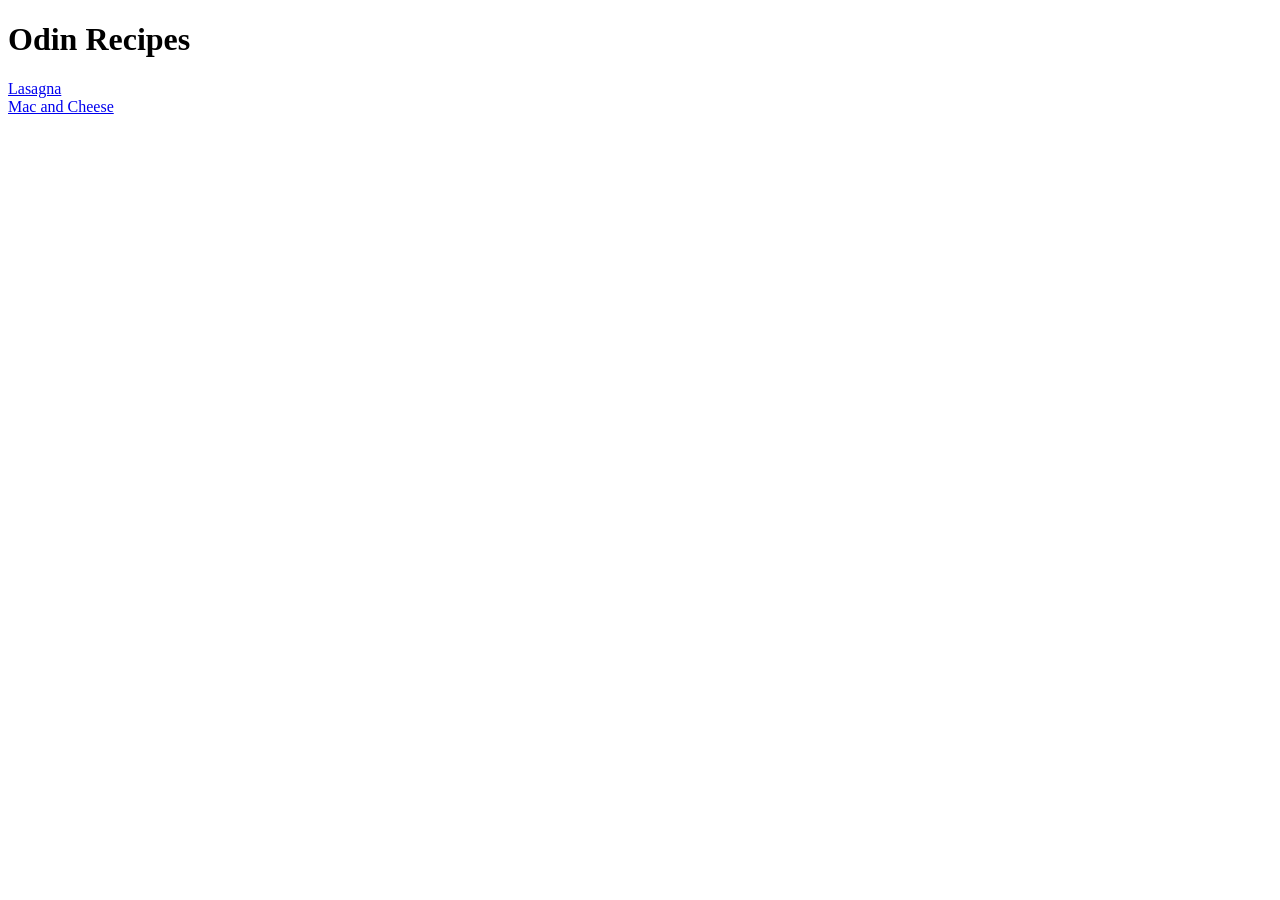
<file: index.html>
<!DOCTYPE html>
<html lang="en">
<head>
    <meta charset="UTF-8">
    <meta name="viewport" content="width=device-width, initial-scale=1.0">
    <title>Odin Recipes</title>
</head>
<body>
    <h1>Odin Recipes</h1>
    <a href="./recipes/lasagna.html">Lasagna</a>
    <br>
    <a href="./recipes/mac-and-cheese.html">Mac and Cheese</a>
</body>
</html>
</file>
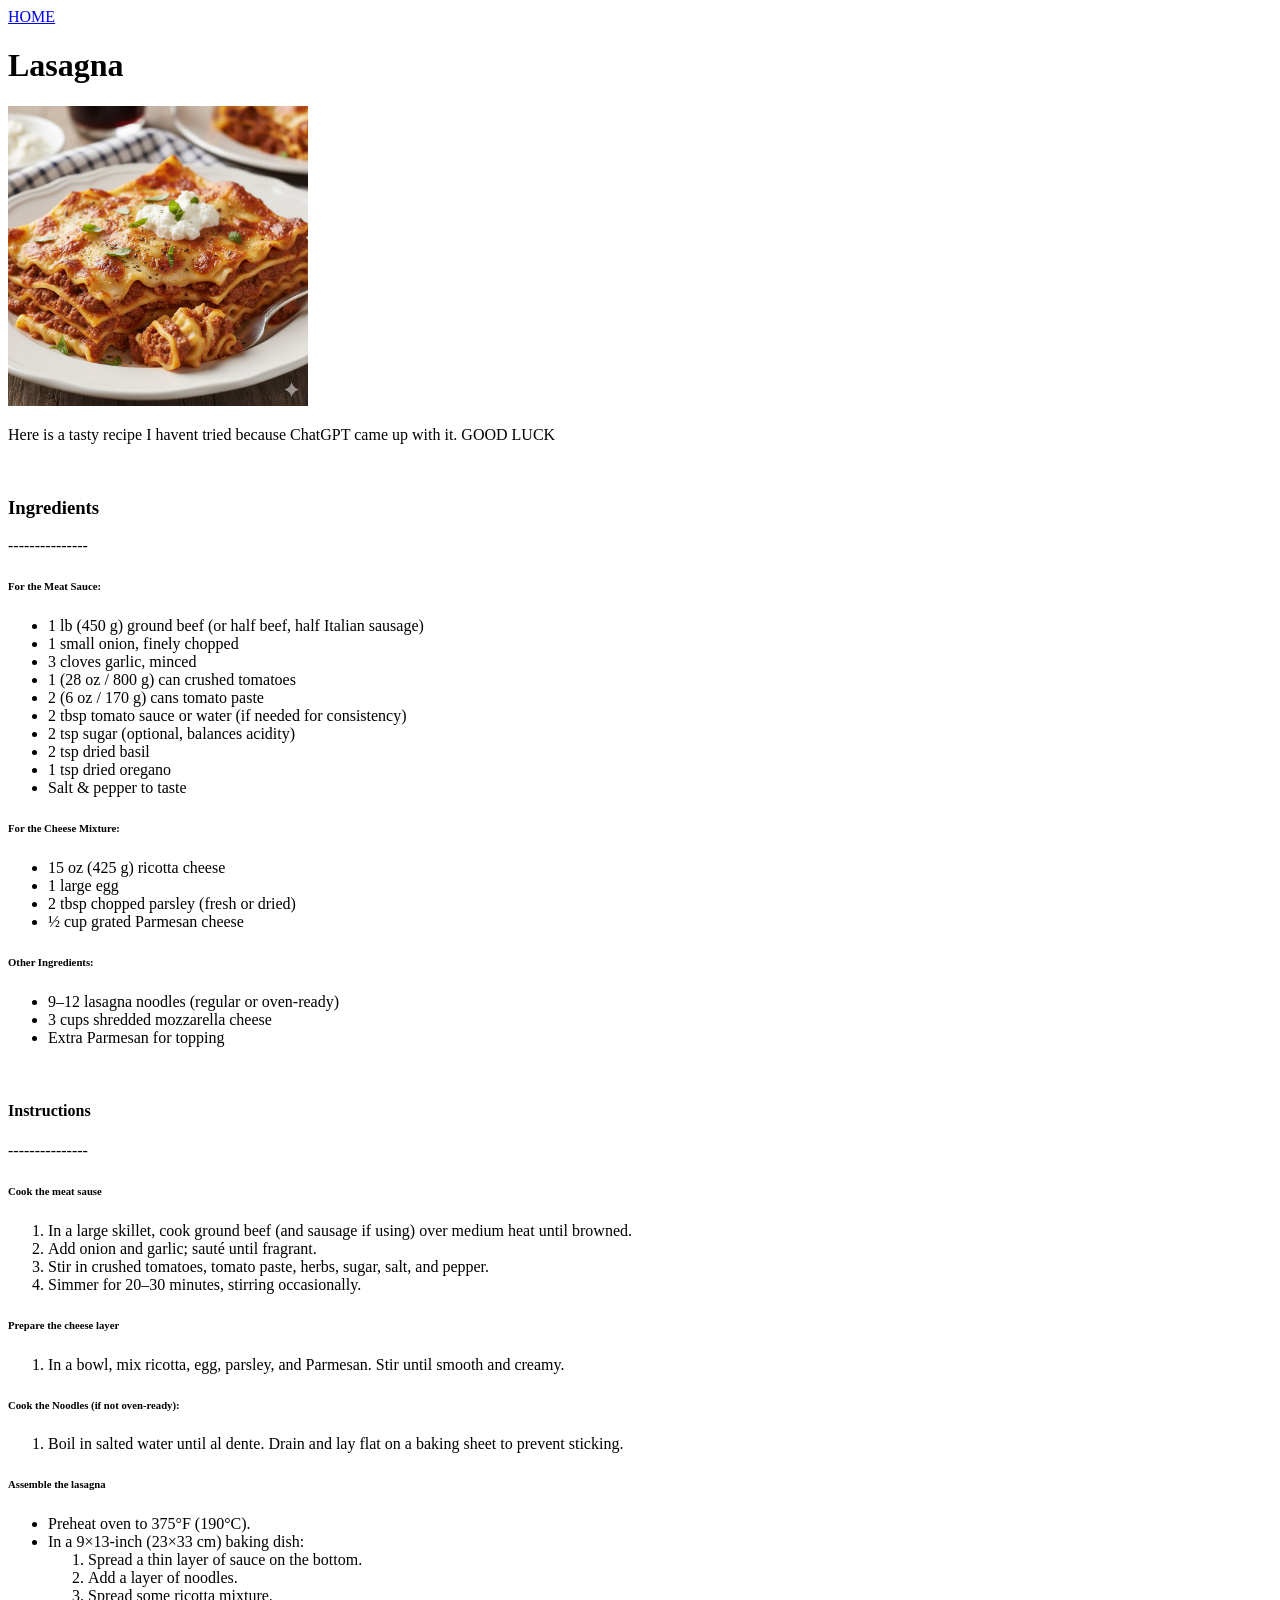
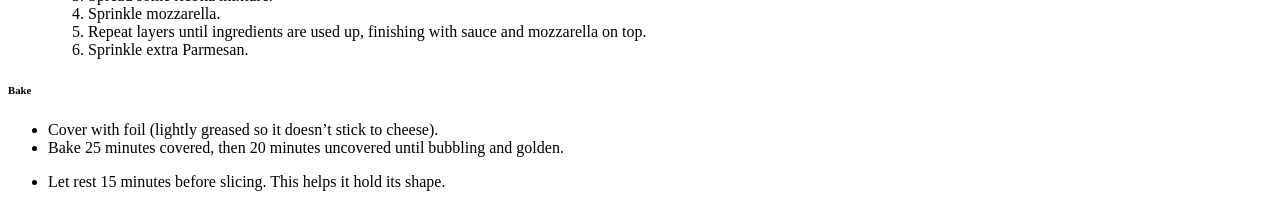
<file: recipes/lasagna.html>
<!DOCTYPE html>
<html lang="en">
<head>
    <meta charset="UTF-8">
    <meta name="viewport" content="width=device-width, initial-scale=1.0">
    <title>Lasagna</title>
</head>
<body>
    <a href="../index.html">HOME</a>
    <h1>Lasagna</h1>
    <!-- add an image here -->
     <img src="/photos/lasagna" alt="lasagna" width="300" height="300">
     <p>Here is a tasty recipe I havent tried because ChatGPT came up with it. GOOD LUCK</p>
     <br>
     <h3>Ingredients</h3>
     <p>---------------</p>
     <h6>For the Meat Sauce:</h6>
     <ul>
        <li>1 lb (450 g) ground beef (or half beef, half Italian sausage)</li>
        <li>1 small onion, finely chopped</li>
        <li>3 cloves garlic, minced</li>
        <li>1 (28 oz / 800 g) can crushed tomatoes</li>
        <li>2 (6 oz / 170 g) cans tomato paste</li>
        <li>2 tbsp tomato sauce or water (if needed for consistency)</li>
        <li>2 tsp sugar (optional, balances acidity)</li>
        <li>2 tsp dried basil</li>
        <li>1 tsp dried oregano</li>
        <li>Salt & pepper to taste</li>
     </ul>
     <h6>For the Cheese Mixture:</h6>
     <ul>
        <li>15 oz (425 g) ricotta cheese</li>
        <li>1 large egg</li>
        <li>2 tbsp chopped parsley (fresh or dried)</li>
        <li>½ cup grated Parmesan cheese</li>
     </ul>
      <h6>Other Ingredients:</h6>
     <ul>
        <li>9–12 lasagna noodles (regular or oven-ready)</li>
        <li>3 cups shredded mozzarella cheese</li>
        <li>Extra Parmesan for topping</li>
     </ul>
     <br>
     <h4>Instructions</h4>
     <p>---------------</p>
     <h6>Cook the meat sause</h6>
     <ol>
        <li>In a large skillet, cook ground beef (and sausage if using) over medium heat until browned.</li>
        <li>Add onion and garlic; sauté until fragrant.</li>
        <li>Stir in crushed tomatoes, tomato paste, herbs, sugar, salt, and pepper.</li>
        <li>Simmer for 20–30 minutes, stirring occasionally.</li>
     </ol>
     <h6>Prepare the cheese layer</h6>
     <ol>
        <li>In a bowl, mix ricotta, egg, parsley, and Parmesan. Stir until smooth and creamy.</li>
     </ol>
     <h6>Cook the Noodles (if not oven-ready):</h6>
     <ol>
        <li>Boil in salted water until al dente. Drain and lay flat on a baking sheet to prevent sticking.</li>
     </ol>
     <h6>Assemble the lasagna</h6>
     <ul>
        <li>Preheat oven to 375°F (190°C).</li>
        <li>In a 9×13-inch (23×33 cm) baking dish:</li>
        <ol>
            <li>Spread a thin layer of sauce on the bottom.</li>
            <li>Add a layer of noodles.</li>
            <li>Spread some ricotta mixture.</li>
            <li>Sprinkle mozzarella.</li>
            <li>Repeat layers until ingredients are used up, finishing with sauce and mozzarella on top.</li>
            <li>Sprinkle extra Parmesan.</li>
        </ol>
     </ul>
     <h6>Bake</h6>
     <ul>
        <li>Cover with foil (lightly greased so it doesn’t stick to cheese).</li>
        <li>Bake 25 minutes covered, then 20 minutes uncovered until bubbling and golden.</li>
     </ul>
     <ul>
        <li>Let rest 15 minutes before slicing. This helps it hold its shape.</li>
     </ul>
</body>
</html>
</file>
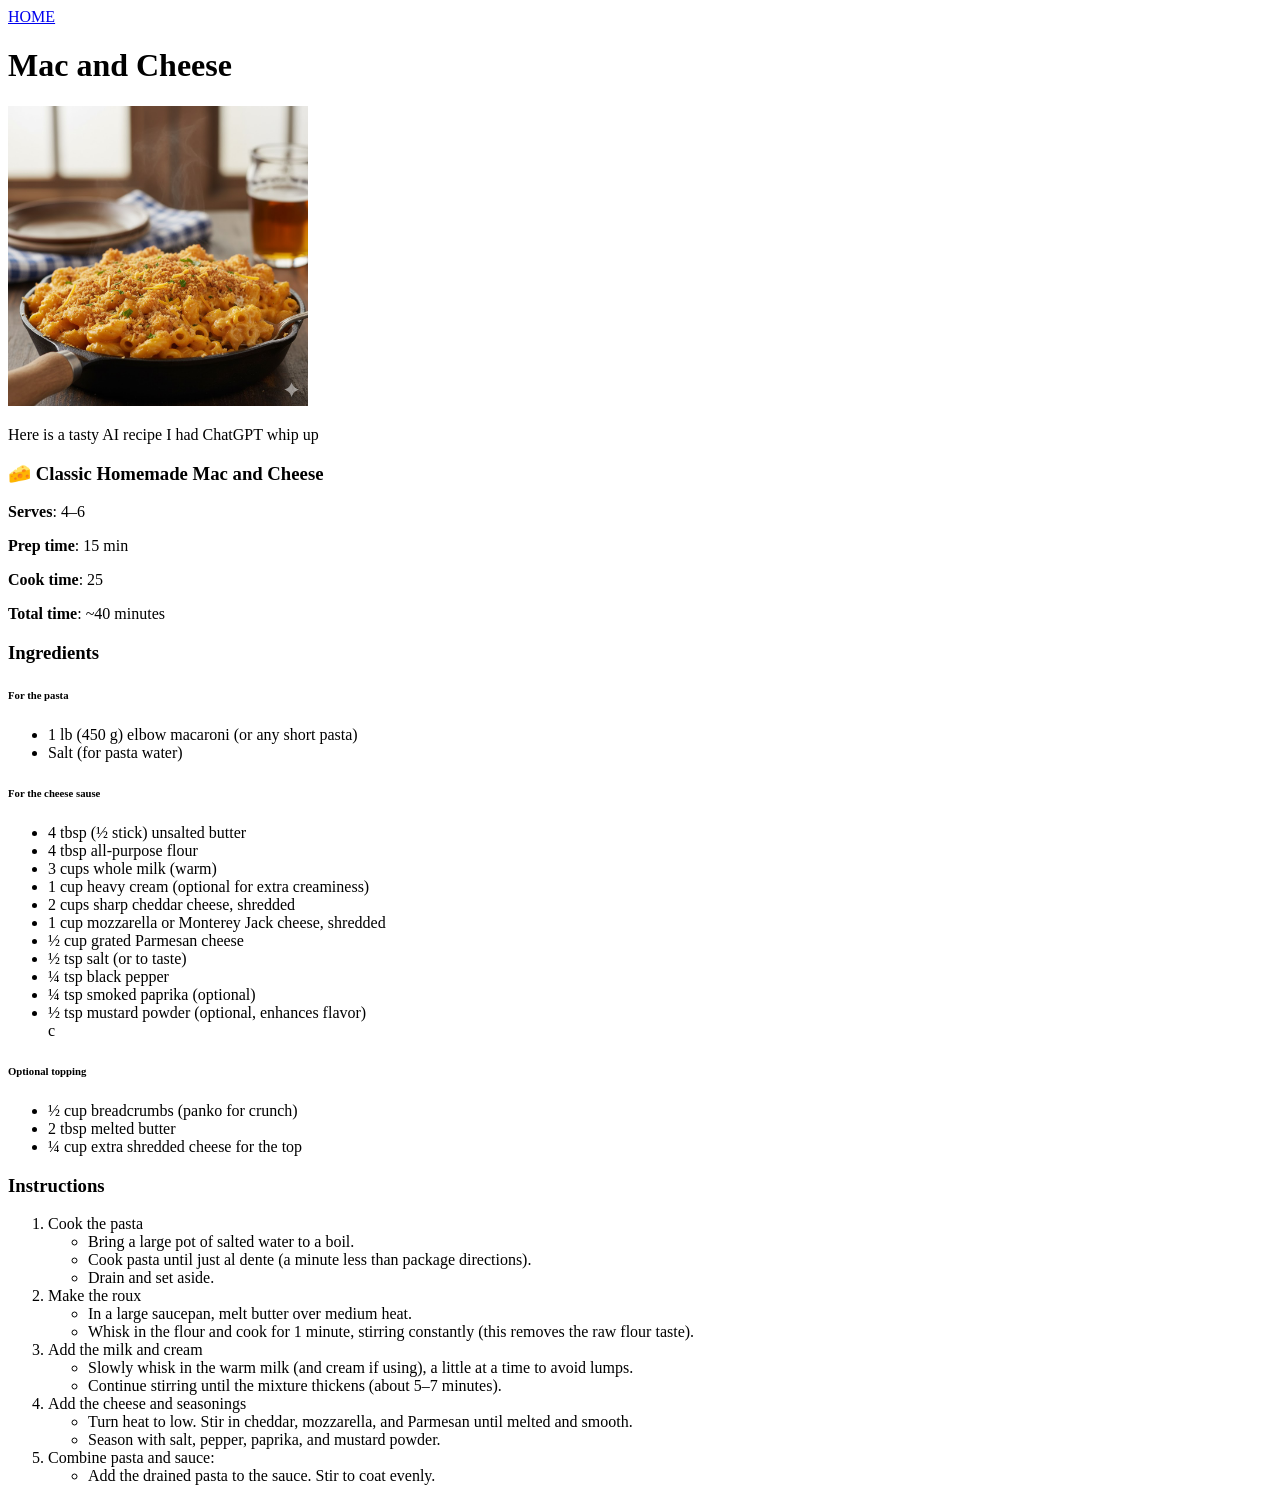
<file: recipes/mac-and-cheese.html>
<!DOCTYPE html>
<html lang="en">
<head>
    <meta charset="UTF-8">
    <meta name="viewport" content="width=device-width, initial-scale=1.0">
    <title>Mac and Cheese</title>
</head>
<body>
    <a href="../index.html">HOME</a>
    <h1>Mac and Cheese</h1>
    <img src="../photos/mac-and-cheese.jpg" alt="mac and cheese" width="300" height="300">
     <p>Here is a tasty AI recipe I had ChatGPT whip up</p>
     <h3>🧀 Classic Homemade Mac and Cheese</h3>
     <p><strong>Serves</strong>: 4–6</p>
     <p><strong>Prep time</strong>: 15 min</p>
     <p><strong>Cook time</strong>: 25</p>
     <p><strong>Total time</strong>: ~40 minutes</p>
     <h3>Ingredients</h3>
     <h6>For the pasta</h6>
     <ul>
        <li>1 lb (450 g) elbow macaroni (or any short pasta)</li>
        <li>Salt (for pasta water)</li>
     </ul>
     <h6>For the cheese sause</h6>
     <ul>
        <li>4 tbsp (½ stick) unsalted butter</li>
        <li>4 tbsp all-purpose flour</li>
        <li>3 cups whole milk (warm)</li>
        <li>1 cup heavy cream (optional for extra creaminess)</li>
        <li>2 cups sharp cheddar cheese, shredded</li>
        <li>1 cup mozzarella or Monterey Jack cheese, shredded</li>
        <li>½ cup grated Parmesan cheese</li>
        <li>½ tsp salt (or to taste)</li>
        <li>¼ tsp black pepper</li>
        <li>¼ tsp smoked paprika (optional)</li>
        <li>½ tsp mustard powder (optional, enhances flavor)</li>c
     </ul>
     <h6>Optional topping</h6>
     <ul>
        <li>½ cup breadcrumbs (panko for crunch)</li>
        <li>2 tbsp melted butter</li>
        <li>¼ cup extra shredded cheese for the top</li>
     </ul>
     <h3>Instructions</h3>
     <ol>
        <li>Cook the pasta</li>
            <ul>
                <li>Bring a large pot of salted water to a boil.</li>
                <li>Cook pasta until just al dente (a minute less than package directions).</li>
                <li>Drain and set aside.</li>
            </ul>
        <li>Make the roux</li>
            <ul>
                <li>In a large saucepan, melt butter over medium heat.</li>
                <li>Whisk in the flour and cook for 1 minute, stirring constantly (this removes the raw flour taste).</li>
            </ul>
        <li>Add the milk and cream</li>
            <ul>
                <li>Slowly whisk in the warm milk (and cream if using), a little at a time to avoid lumps.</li>
                <li>Continue stirring until the mixture thickens (about 5–7 minutes).</li>
            </ul>
        <li>Add the cheese and seasonings</li>
            <ul>
                <li>Turn heat to low. Stir in cheddar, mozzarella, and Parmesan until melted and smooth.</li>
                <li>Season with salt, pepper, paprika, and mustard powder.</li>
            </ul>
        <li>Combine pasta and sauce:</li>
            <ul>
                <li>Add the drained pasta to the sauce. Stir to coat evenly.</li>
            </ul>
     </ol>
     
     

</body>
</html>
</file>
